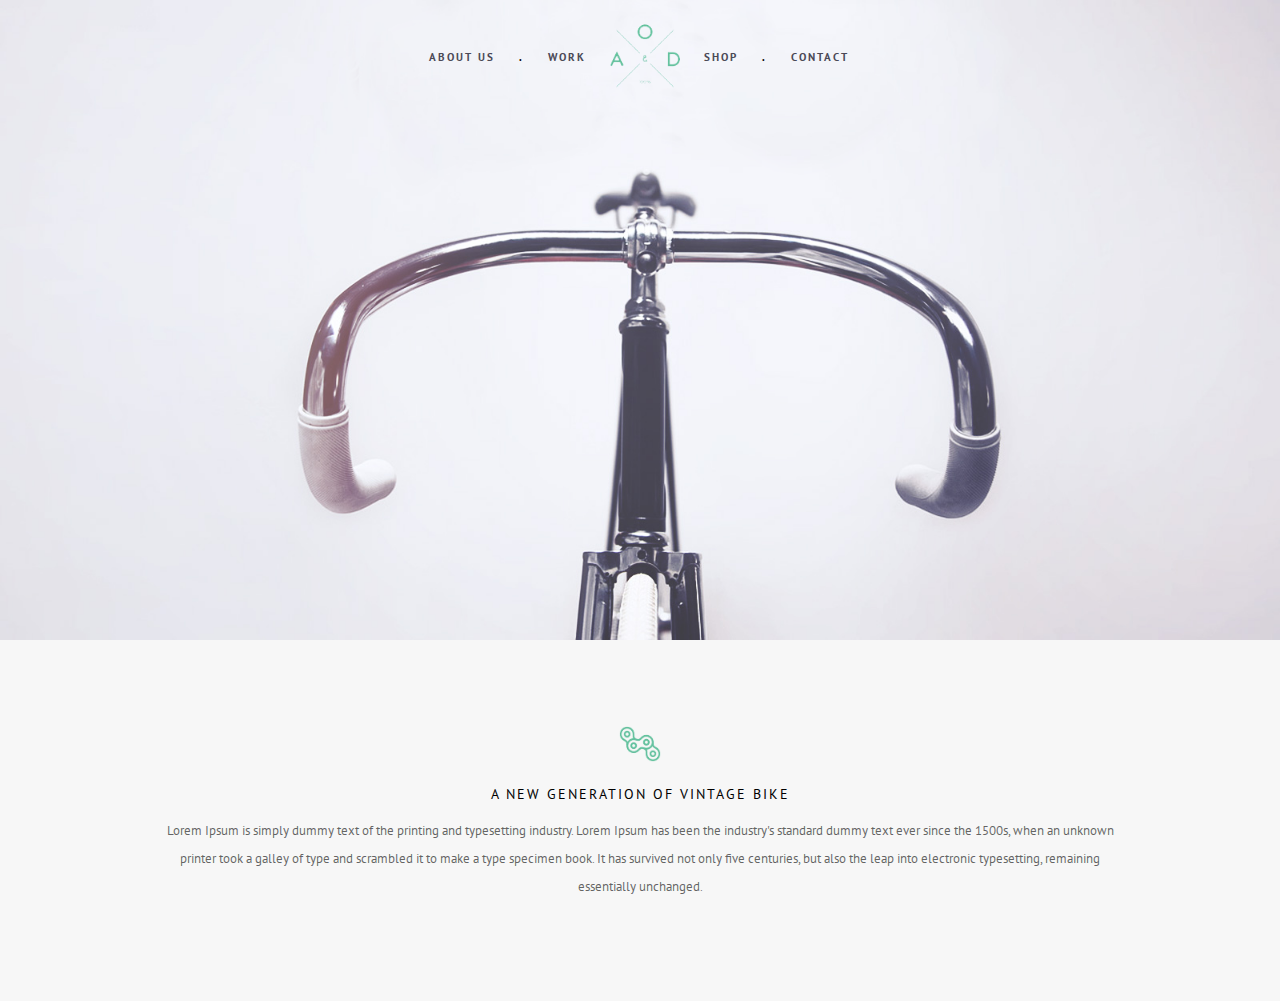
<file: index.html>
<!DOCTYPE <!DOCTYPE html>
<html>
<head>
    <meta charset="utf-8" />
    <title>Bikes</title>
    <link rel="stylesheet" type="text/css" media="screen" href="index.css" />
</head>
<body>
    <nav class="topbar">
        <ul>
            <li><a href="#">ABOUT US</a></li>
            <li>.</li>
            <li><a href="#">WORK</a></li>
            <li><a href="#"><img src="assets/aod-logo.png"></a></li>
            <li><a href="#">SHOP</a></li>
            <li>.</li>
            <li><a href="#">CONTACT</a></li>
        </ul>

    </nav>
    <section class="hero">
           <img src="assets/hero.png" alt=" ">     
    </section>
    <section class="section2">
        <header>
            <img src="assets/chains-icon.png" alt=" ">
            <p>A NEW GENERATION OF VINTAGE BIKE</p>
        </header>
        <p>Lorem Ipsum is simply dummy text of the printing and typesetting industry. Lorem Ipsum has been the industry's standard dummy text ever since the 1500s, when an unknown printer took a galley of type and scrambled it to make a type specimen book. It has survived not only five centuries, but also the leap into electronic typesetting, remaining essentially unchanged.</p>
    </section>

</body>
</html>
</file>
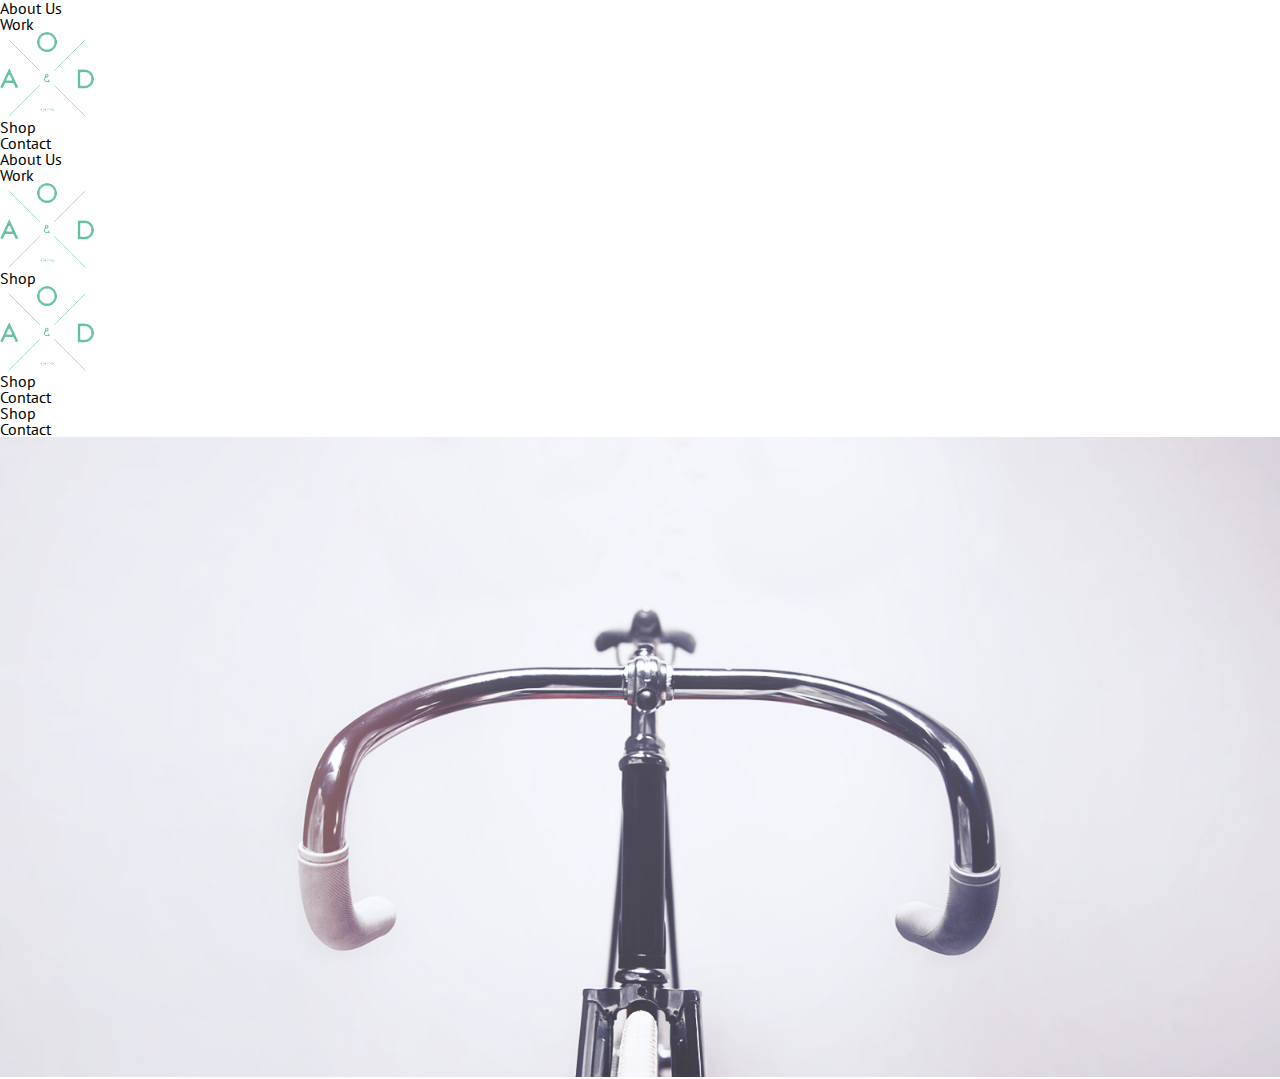
<file: home.html>
<!DOCTYPE html>
<html>
  <head>
    <meta charset="utf-8">
    <title>Bikes</title>
    <link rel="stylesheet" href="index.css">
  </head>
  <body>
    <div class="main-container">
      <div class="top-bar">
        <ul>
          <li>About Us</li>
          <li>Work</li>
          <li><img src="assets/aod-logo.png" alt="logo"></li>
          <li>Shop</li>
          <!-- <li><img src="assets/aod-logo.png" alt="logo"></li> -->
          <!-- <li>Shop</li> -->
          <li>Contact</li>
        </ul>
      </div>
      <div class="top-bar">
        <ul>
          <li>About Us</li>
          <li>Work</li>
          <li><img src="assets/aod-logo.png" alt="logo"></li>
          <li>Shop</li>
          <li><img src="assets/aod-logo.png" alt="logo"></li>
          <li>Shop</li>
          <li>Contact</li>
          <li>Shop</li>
          <li>Contact</li>
        </ul>
      </div>
      <div class="hero">
        <img src="assets/hero.png" alt="hero">
      </div>
    </div>
  </body>
</html>
</file>
<file: index.css>
/* http://meyerweb.com/eric/tools/css/reset/ 
   v2.0 | 20110126
   License: none (public domain)
*/

html,
body,
div,
span,
applet,
object,
iframe,
h1,
h2,
h3,
h4,
h5,
h6,
p,
blockquote,
pre,
a,
abbr,
acronym,
address,
big,
cite,
code,
del,
dfn,
em,
img,
ins,
kbd,
q,
s,
samp,
small,
strike,
strong,
sub,
sup,
tt,
var,
b,
u,
i,
center,
dl,
dt,
dd,
ol,
ul,
li,
fieldset,
form,
label,
legend,
table,
caption,
tbody,
tfoot,
thead,
tr,
th,
td,
article,
aside,
canvas,
details,
embed,
figure,
figcaption,
footer,
header,
hgroup,
menu,
nav,
output,
ruby,
section,
summary,
time,
mark,
audio,
video {
    margin: 0;
    padding: 0;
    border: 0;
    font-size: 100%;
    font: inherit;
    vertical-align: baseline;
}

/* HTML5 display-role reset for older browsers */

article,
aside,
details,
figcaption,
figure,
footer,
header,
hgroup,
menu,
nav,
section {
    display: block;
}

body {
    line-height: 1;
}

ol,
ul {
    list-style: none;
}

blockquote,
q {
    quotes: none;
}

blockquote:before,
blockquote:after,
q:before,
q:after {
    content: '';
    content: none;
}

table {
    border-collapse: collapse;
    border-spacing: 0;
}

@font-face {
	font-family: 'PTSansFont';
	src: url('font/PT_Sans-Web-Regular.ttf'); 
}

@font-face {
	font-family: 'PTSansFont';
    src: url('font/PT_Sans-Web-Bold.ttf'); 
    font-weight: bold;
}

body {
    font-family: 'PTSansFont', sans-serif;
}

.hero img {
    width: 100%;
}

.topbar {
    position: absolute;
    width: 100%;
}

.topbar ul {
    width: 447px;
    margin: 0 auto;
}

.topbar li {
    letter-spacing: 2px;
    padding: 0 12px;
    float: left;
    position: relative;
    top: 57px;
    transform: translateY(-50%);
    font-size: 11;
    font-weight: bold;
}

.topbar li a {
    text-decoration: none;
    color: #4b4956;
}

.topbar li a img {
    width: 70px;
}

.section2 {
    padding-top: 86px;
    height: 275px;
    position: absolute;
    width: 100%;
    background: #f7f7f7;
}

.section2>p {
    font-size: 13px;
    text-align: center;
    width: 74%;
    margin: auto;
    padding-top: 16px;
    line-height: 28px;
    color: #0000009c;
}

.section2 header {
    margin: auto;
    text-align: center;
}

.section2 header p {
    padding-top: 25px;
    font-size: 14;
    letter-spacing: 2px;
}

.section2 img {
    margin: 0 109px;
    width: 42px;
}
</file>
